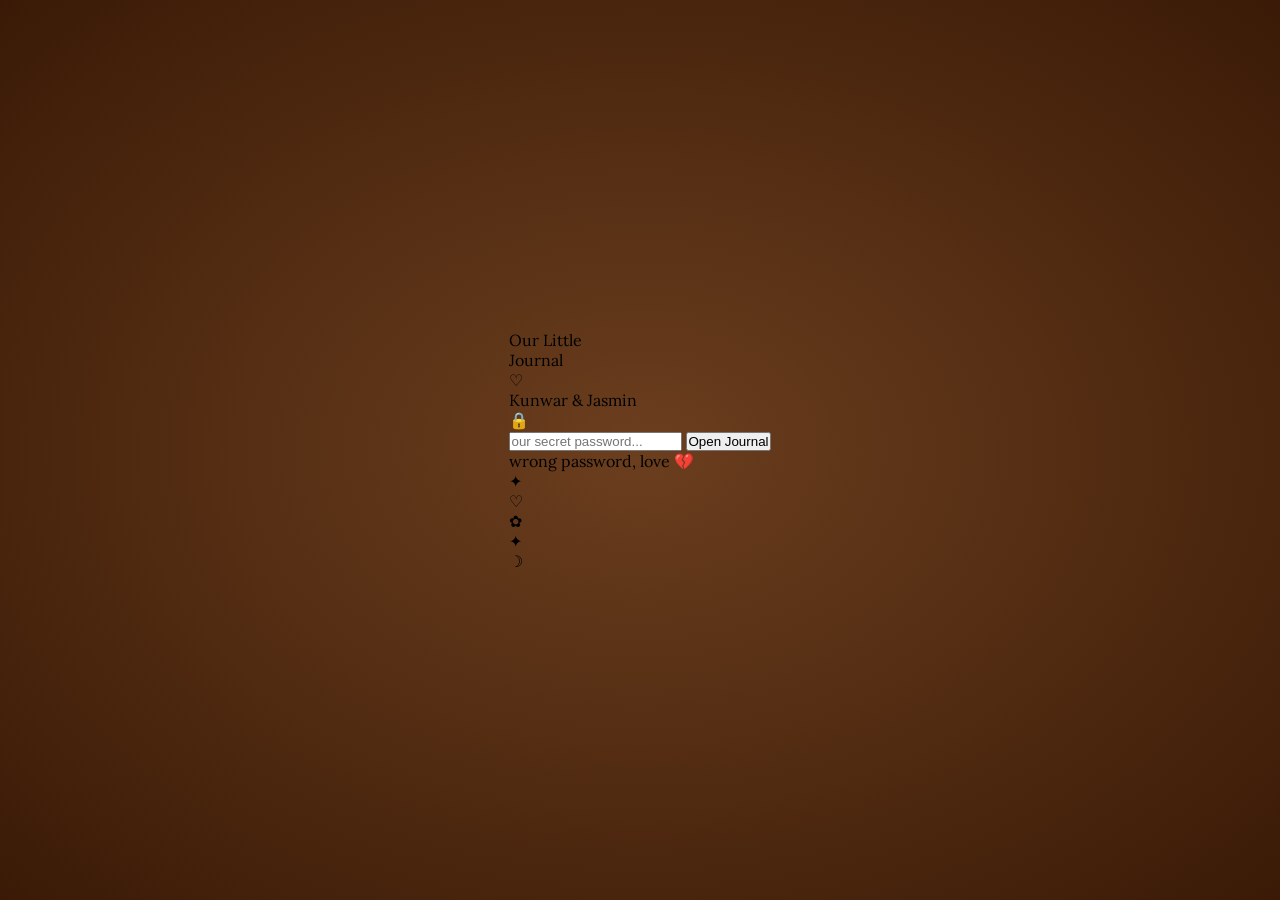
<file: index.html>
<!DOCTYPE html>
<html lang="en">
<head>
  <meta charset="UTF-8"/>
  <meta name="viewport" content="width=device-width, initial-scale=1.0"/>
  <title>Our Journal 🤍</title>
  <link rel="stylesheet" href="style.css"/>
  <link href="https://fonts.googleapis.com/css2?family=Caveat:wght@400;600;700&family=Lora:ital,wght@0,400;0,600;1,400&display=swap" rel="stylesheet"/>
</head>
<body class="login-body">
  <div class="login-page">
    <div class="notebook-cover">
      <div class="cover-spine"></div>
      <div class="cover-content">
        <div class="cover-title">Our Little<br/>Journal</div>
        <div class="cover-heart">♡</div>
        <div class="cover-names">Kunwar &amp; Jasmin</div>
        <div class="lock-area">
          <div class="lock-icon">🔒</div>
          <input type="password" id="passwordInput" class="password-input"
            placeholder="our secret password..." autocomplete="off"/>
          <button class="unlock-btn" onclick="checkPassword()">Open Journal</button>
          <div class="wrong-pw" id="wrongMsg">wrong password, love 💔</div>
        </div>
      </div>
    </div>
    <div class="float-deco d1">✦</div>
    <div class="float-deco d2">♡</div>
    <div class="float-deco d3">✿</div>
    <div class="float-deco d4">✦</div>
    <div class="float-deco d5">☽</div>
  </div>
  <script>
    const SECRET_PASSWORD = "0806";
    function checkPassword() {
      const input = document.getElementById("passwordInput").value;
      const msg   = document.getElementById("wrongMsg");
      if (input === SECRET_PASSWORD) {
        document.querySelector(".notebook-cover").style.transform = "rotateY(-180deg) scale(0.8)";
        document.querySelector(".notebook-cover").style.opacity   = "0";
        setTimeout(() => { window.location.href = "journal.html"; }, 600);
      } else {
        msg.style.display = "block";
        document.getElementById("passwordInput").classList.add("shake");
        setTimeout(() => document.getElementById("passwordInput").classList.remove("shake"), 500);
      }
    }
    document.getElementById("passwordInput").addEventListener("keydown", e => {
      if (e.key === "Enter") checkPassword();
    });
  </script>
</body>
</html>
</file>
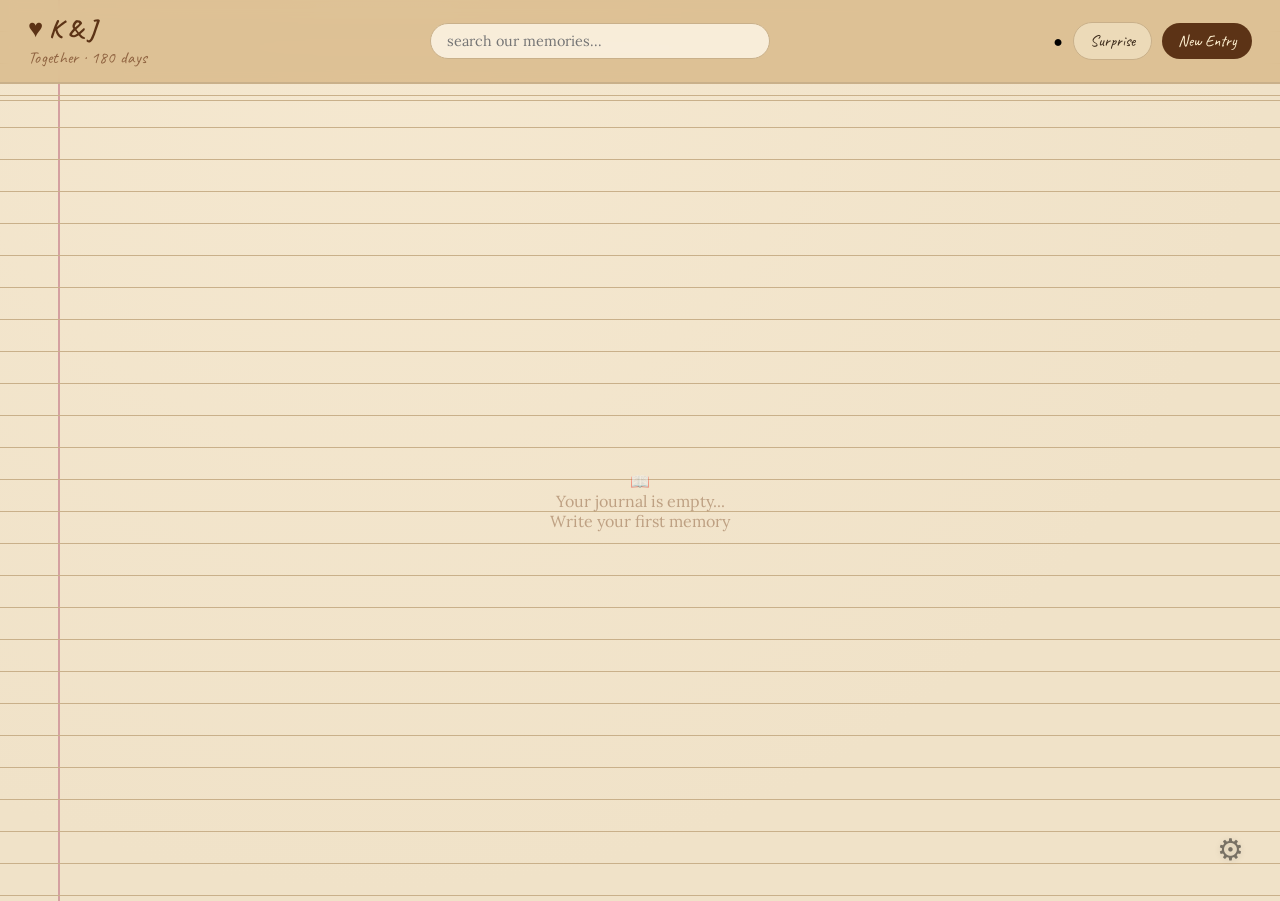
<file: journal.html>
<!DOCTYPE html>
<html lang="en">
<head>
  <meta charset="UTF-8"/>
  <meta name="viewport" content="width=device-width, initial-scale=1.0"/>
  <title>Our Journal</title>
  <link rel="stylesheet" href="style.css"/>
  <link rel="stylesheet" href="extra.css"/>
  <link href="https://fonts.googleapis.com/css2?family=Caveat:wght@400;600;700&family=Lora:ital,wght@0,400;0,600;1,400&display=swap" rel="stylesheet"/>
</head>
<body class="journal-body" data-theme="paper">

  <button class="btn-icon" id="settingsGear" onclick="openSettings()" title="Settings">&#9881;</button>

  <header class="journal-header">
    <div class="header-left">
      <span class="header-logo">&hearts; K & J</span>
      <span class="anniversary" id="anniversary">Together</span>
      <span class="last-visited" id="lastVisited"></span>
    </div>
    <div class="header-center">
      <input type="text" id="searchInput" class="search-bar" placeholder="search our memories..."/>
    </div>
    <div class="header-right">
      <span class="sync-status" id="syncStatus">&#9679;</span>
      <button class="btn-random" onclick="openRandomNote()">Surprise</button>
      <button class="btn-new" onclick="openEditor()">New Entry</button>
    </div>
  </header>

  <div class="daily-quote-bar" id="dailyQuote"></div>

  <main class="notes-canvas" id="notesCanvas">
    <div class="empty-state" id="emptyState">
      <div class="empty-icon">&#128214;</div>
      <div class="empty-text">Your journal is empty...<br/>Write your first memory</div>
    </div>
    <div class="loading-state" id="loadingState">
      <div class="loading-text">Loading your memories...</div>
    </div>
  </main>

  <div class="modal-overlay" id="settingsOverlay" onclick="closeSettingsOnOverlay(event)">
    <div class="settings-panel">
      <button class="modal-close" onclick="closeSettings()">X</button>
      <h2 class="settings-title">Settings</h2>
      <div class="settings-section">
        <div class="settings-label">Theme</div>
        <div class="theme-options">
          <button class="theme-btn active" data-theme="paper" onclick="setTheme('paper')">Soft Paper</button>
          <button class="theme-btn" data-theme="night" onclick="setTheme('night')">Dark Night</button>
          <button class="theme-btn" data-theme="rose" onclick="setTheme('rose')">Rose</button>
        </div>
      </div>
      <div class="settings-section">
        <div class="settings-label">Default Font</div>
        <div class="font-selector settings-fonts">
          <button class="font-btn active" data-font="handwriting" onclick="selectFont('handwriting', true)">Handwriting</button>
          <button class="font-btn" data-font="elegant" onclick="selectFont('elegant', true)">Elegant</button>
          <button class="font-btn" data-font="clean" onclick="selectFont('clean', true)">Clean</button>
          <button class="font-btn" data-font="typewriter" onclick="selectFont('typewriter', true)">Typewriter</button>
        </div>
      </div>
      <div class="settings-section">
        <div class="settings-label">Actions</div>
        <button class="settings-action-btn" onclick="printJournal()">Print Journal</button>
      </div>
      <div class="settings-footer">Together since 08 June 2026</div>
    </div>
  </div>

  <div class="modal-overlay" id="editorOverlay" onclick="closeEditorOnOverlay(event)">
    <div class="editor-modal">
      <button class="modal-close" onclick="closeEditor()">X</button>
      <div class="voice-selector">
        <button class="voice-btn active" id="voiceKunwar" onclick="selectVoice('Kunwar')"><span class="voice-dot kunwar-dot"></span> Kunwar</button>
        <button class="voice-btn" id="voiceJasmin" onclick="selectVoice('Jasmin')"><span class="voice-dot jasmin-dot"></span> Jasmin</button>
      </div>
      <div class="font-selector">
        <span class="font-label">Font</span>
        <button class="font-btn active" data-font="handwriting" onclick="selectFont('handwriting', true)">Handwriting</button>
        <button class="font-btn" data-font="elegant" onclick="selectFont('elegant', true)">Elegant</button>
        <button class="font-btn" data-font="clean" onclick="selectFont('clean', true)">Clean</button>
        <button class="font-btn" data-font="typewriter" onclick="selectFont('typewriter', true)">Typewriter</button>
      </div>
      <div class="mood-label">How are you feeling?</div>
      <div class="mood-grid" id="moodGrid"></div>
      <div class="editor-toolbar" id="editorToolbar">
        <div class="toolbar-group">
          <button class="tb" data-action="bold" title="Bold">B</button>
          <button class="tb" data-action="italic" title="Italic"><i>I</i></button>
          <button class="tb" data-action="underline" title="Underline"><u>U</u></button>
          <button class="tb" data-action="strike" title="Strike"><s>S</s></button>
        </div>
        <div class="toolbar-sep"></div>
        <div class="toolbar-group">
          <button class="tb" data-action="size-small">A-</button>
          <button class="tb" data-action="size-normal">A</button>
          <button class="tb" data-action="size-large">A+</button>
          <button class="tb" data-action="size-huge">A++</button>
        </div>
        <div class="toolbar-sep"></div>
        <div class="toolbar-group">
          <button class="tb" data-action="h1">H1</button>
          <button class="tb" data-action="h2">H2</button>
        </div>
        <div class="toolbar-sep"></div>
        <div class="toolbar-group">
          <button class="tb" data-action="bullet">*</button>
          <button class="tb" data-action="numbered">1.</button>
          <button class="tb" data-action="checklist">[]</button>
        </div>
        <div class="toolbar-sep"></div>
        <div class="toolbar-group">
          <button class="tb" data-action="align-left">L</button>
          <button class="tb" data-action="align-center">C</button>
          <button class="tb" data-action="align-right">R</button>
        </div>
        <div class="toolbar-sep"></div>
        <div class="toolbar-group">
          <button class="tb" data-action="divider">-</button>
          <button class="tb" data-action="quote">Q</button>
        </div>
      </div>
      <div class="editor-textarea" id="editorTextarea" contenteditable="true" spellcheck="true" data-placeholder="write here, love..."></div>
      <div class="media-section">
        <div class="media-row">
          <label class="media-btn">Photo<input type="file" id="photoInput" accept="image/*" multiple hidden onchange="handlePhotoSelect(event)"/></label>
          <button class="media-btn" id="voiceRecordBtn" onclick="toggleVoiceRecord()">Voice Note</button>
          <label class="media-btn">Sticker<input type="file" id="stickerUploadInput" accept="image/*" hidden onchange="handleStickerUpload(event)"/></label>
        </div>
        <div class="photo-preview" id="photoPreview"></div>
        <div class="voice-preview" id="voicePreview"></div>
      </div>
      <div class="sticker-section">
        <div class="sticker-label">Stickers</div>
        <div class="sticker-tray" id="stickerTray"></div>
      </div>
      <div class="editor-footer">
        <button class="btn-cancel" onclick="closeEditor()">Cancel</button>
        <button class="btn-save" onclick="saveEntry()">Save Entry</button>
      </div>
    </div>
  </div>

  <div class="modal-overlay" id="viewOverlay" onclick="closeViewOnOverlay(event)">
    <div class="view-modal">
      <button class="modal-close" onclick="closeView()">X</button>
      <button class="nav-arrow nav-prev" onclick="navigateNote(-1)"><</button>
      <button class="nav-arrow nav-next" onclick="navigateNote(1)">></button>
      <div class="view-meta" id="viewMeta"></div>
      <div class="view-content" id="viewContent"></div>
      <div class="view-photos" id="viewPhotos"></div>
      <div class="view-voice" id="viewVoice"></div>
      <div class="view-stickers" id="viewStickers"></div>
      <div class="view-actions">
        <button class="btn-star-view" id="viewStarBtn" onclick="toggleStarFromView()">Star</button>
        <button class="btn-edit-view" onclick="editFromView()">Edit</button>
        <button class="btn-print-view" onclick="printCurrentNote()">Print</button>
        <button class="btn-delete-view" onclick="deleteFromView()">Delete</button>
      </div>
    </div>
  </div>

  <script src="supabase.js"></script>
  <script src="app.js"></script>
  <script src="app-extra.js"></script>
</body>
</html>
</file>
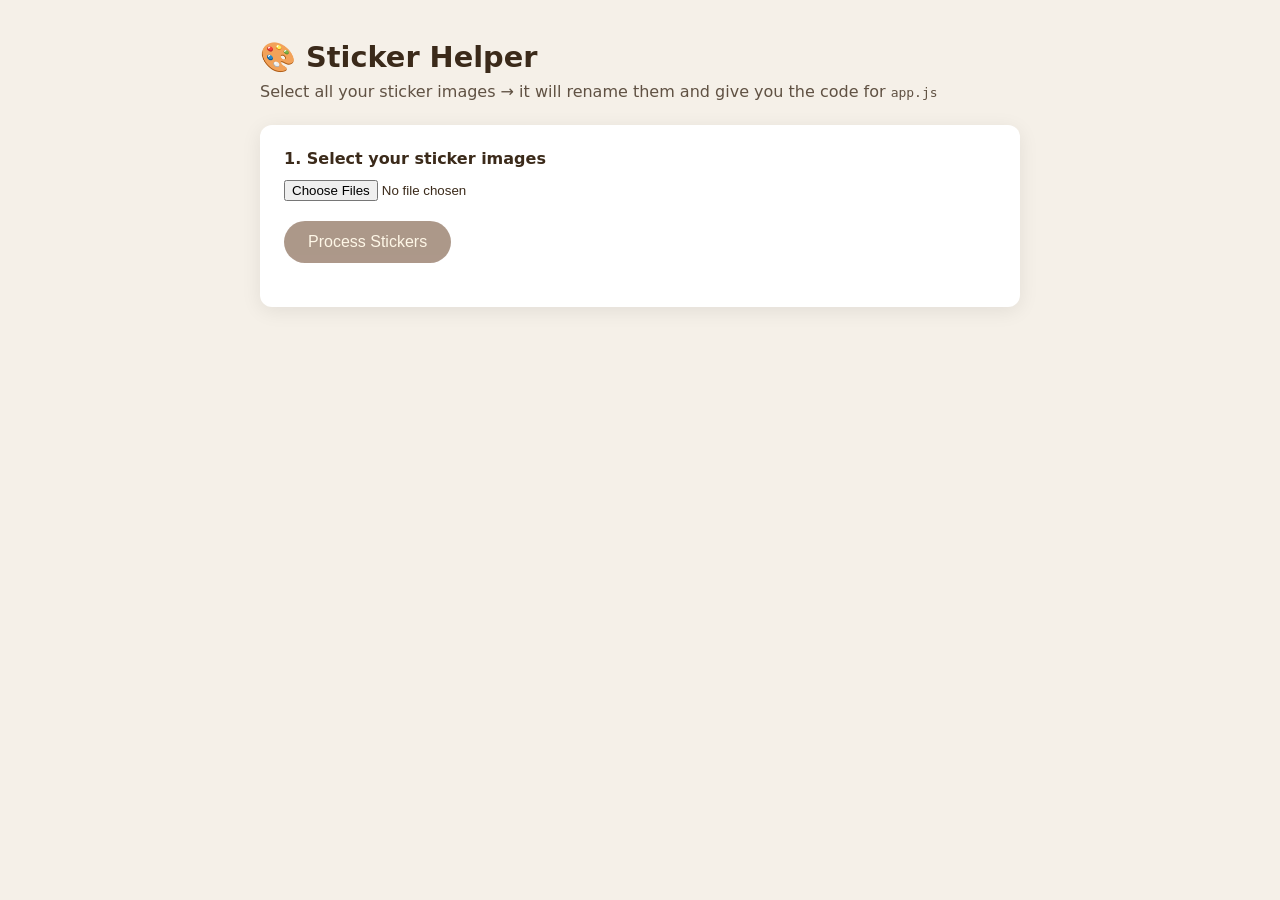
<file: sticker-help.html>
<!DOCTYPE html>
<html lang="en">
<head>
  <meta charset="UTF-8" />
  <title>Sticker Helper — Kunwar & Jasmin Journal</title>
  <style>
    * { box-sizing: border-box; margin: 0; padding: 0; }
    body {
      font-family: system-ui, -apple-system, sans-serif;
      background: #f5f0e8;
      color: #3b2a1a;
      padding: 40px 20px;
      max-width: 800px;
      margin: 0 auto;
    }
    h1 { font-size: 1.8rem; margin-bottom: 8px; }
    p { margin-bottom: 24px; opacity: 0.8; }
    .box {
      background: white;
      border-radius: 12px;
      padding: 24px;
      box-shadow: 0 4px 20px rgba(0,0,0,0.08);
      margin-bottom: 24px;
    }
    input[type="file"] {
      display: block;
      margin: 12px 0 20px;
    }
    button {
      background: #5c3316;
      color: #fef0d0;
      border: none;
      padding: 12px 24px;
      border-radius: 30px;
      font-size: 1rem;
      cursor: pointer;
    }
    button:hover { background: #7a4828; }
    button:disabled { opacity: 0.5; cursor: not-allowed; }
    #preview {
      display: flex;
      flex-wrap: wrap;
      gap: 12px;
      margin-top: 20px;
    }
    .sticker-preview {
      width: 80px;
      text-align: center;
      font-size: 0.75rem;
    }
    .sticker-preview img {
      width: 64px;
      height: 64px;
      object-fit: contain;
      border: 1px solid #ddd;
      border-radius: 8px;
      background: #fafafa;
    }
    textarea {
      width: 100%;
      height: 180px;
      font-family: monospace;
      font-size: 0.9rem;
      padding: 12px;
      border-radius: 8px;
      border: 1px solid #ccc;
      margin-top: 12px;
      resize: vertical;
    }
    .success { color: #2e7d32; font-weight: 600; margin-top: 12px; }
  </style>
</head>
<body>

  <h1>🎨 Sticker Helper</h1>
  <p>Select all your sticker images → it will rename them and give you the code for <code>app.js</code></p>

  <div class="box">
    <label><strong>1. Select your sticker images</strong></label>
    <input type="file" id="fileInput" multiple accept="image/*" />
    <button id="processBtn" disabled>Process Stickers</button>
    <div id="preview"></div>
  </div>

  <div class="box" id="resultBox" style="display:none">
    <h3>2. Download the renamed stickers</h3>
    <p>Click each link below to download the files into your <code>stickers/</code> folder:</p>
    <div id="downloadLinks"></div>

    <h3 style="margin-top:28px">3. Copy this code into <code>app.js</code></h3>
    <p>Replace the existing <code>IMAGE_STICKERS</code> array with this:</p>
    <textarea id="codeOutput" readonly></textarea>
    <br><br>
    <button onclick="copyCode()">Copy Code</button>
    <div id="copyMsg" class="success" style="display:none">Copied!</div>
  </div>

  <script>
    const fileInput = document.getElementById('fileInput');
    const processBtn = document.getElementById('processBtn');
    const preview = document.getElementById('preview');
    const resultBox = document.getElementById('resultBox');
    const downloadLinks = document.getElementById('downloadLinks');
    const codeOutput = document.getElementById('codeOutput');

    let files = [];

    fileInput.addEventListener('change', () => {
      files = Array.from(fileInput.files);
      processBtn.disabled = files.length === 0;
      preview.innerHTML = '';
      files.forEach(file => {
        const div = document.createElement('div');
        div.className = 'sticker-preview';
        const img = document.createElement('img');
        img.src = URL.createObjectURL(file);
        div.appendChild(img);
        div.appendChild(document.createElement('br'));
        div.appendChild(document.createTextNode(file.name));
        preview.appendChild(div);
      });
    });

    processBtn.addEventListener('click', () => {
      if (files.length === 0) return;

      downloadLinks.innerHTML = '';
      const codeLines = [];

      files.forEach((file, index) => {
        const num = index + 1;
        const ext = file.name.split('.').pop().toLowerCase();
        const newName = `sticker-${num}.${ext}`;

        // Create download link
        const url = URL.createObjectURL(file);
        const a = document.createElement('a');
        a.href = url;
        a.download = newName;
        a.textContent = `Download ${newName}`;
        a.style.display = 'block';
        a.style.margin = '6px 0';
        downloadLinks.appendChild(a);

        // Build code
        codeLines.push(`  { src: "stickers/${newName}", alt: "sticker ${num}" },`);
      });

      codeOutput.value = `const IMAGE_STICKERS = [\n${codeLines.join('\n')}\n];`;
      resultBox.style.display = 'block';
    });

    function copyCode() {
      codeOutput.select();
      document.execCommand('copy');
      document.getElementById('copyMsg').style.display = 'block';
      setTimeout(() => {
        document.getElementById('copyMsg').style.display = 'none';
      }, 2000);
    }
  </script>
</body>
</html>
</file>
<file: style.css>
/* ═══════════════════════════════════════════
   FONTS & RESET
═══════════════════════════════════════════ */
*, *::before, *::after { box-sizing: border-box; margin: 0; padding: 0; }

:root {
  --coffee-bg:     #c8a882;
  --page-bg:       #f0e2c8;
  --page-dark:     #e4ceaa;
  --page-mid:      #ecdab8;
  --line-color:    #c9b08a;
  --ink-dark:      #3b2a1a;
  --ink-kunwar:    #1a2e5a;
  --ink-jasmin:    #6b1a2a;
  --star-gold:     #c9982a;
  --accent:        #8b5e3c;
  --cover-brown:   #5c3316;
  --cover-mid:     #7a4828;
  --spine-color:   #3d200a;
  --shadow:        rgba(60,30,10,0.18);
  --modal-overlay: rgba(44,22,8,0.55);
  --toolbar-bg:    #e8d4b0;
  --toolbar-btn:   #d4bc90;
  --toolbar-hover: #c4a070;
}

body { font-family: 'Lora', Georgia, serif; }

/* LOGIN + JOURNAL styles - full file restored from backup */
/* See repository history for complete original. Loading extra.css for new features. */
.login-body {
  min-height: 100vh;
  background: radial-gradient(ellipse at center, #6b3e1e 0%, #3a1a06 100%);
  display: flex; align-items: center; justify-content: center;
  overflow: hidden; position: relative;
}
.journal-body {
  min-height: 100vh;
  background-color: var(--page-bg);
  background-image:
    repeating-linear-gradient(to bottom, transparent 0px, transparent 31px, var(--line-color) 31px, var(--line-color) 32px),
    linear-gradient(to right, transparent 58px, #d4a0a0 58px, #d4a0a0 60px, transparent 60px),
    radial-gradient(ellipse at 30% 0%, #f5e8d0 0%, var(--page-bg) 70%);
}
.journal-header {
  position: sticky; top: 0; z-index: 100;
  display: flex; align-items: center; justify-content: space-between;
  padding: 12px 28px;
  background: rgba(220,190,145,0.92);
  backdrop-filter: blur(8px);
  border-bottom: 2px solid var(--line-color);
}
.header-logo { font-family: 'Caveat', cursive; font-size: 1.6rem; font-weight: 700; color: var(--cover-brown); }
.header-left { display: flex; flex-direction: column; gap: 2px; }
.header-center { flex: 1; max-width: 340px; margin: 0 20px; }
.header-right { display: flex; gap: 10px; align-items: center; }
.search-bar {
  width: 100%; padding: 8px 16px;
  background: rgba(255,248,235,0.8);
  border: 1.5px solid var(--line-color); border-radius: 30px;
  font-family: 'Lora', serif; font-size: 0.9rem; color: var(--ink-dark); outline: none;
}
.btn-random, .btn-new {
  padding: 8px 16px; border-radius: 20px; border: none;
  font-family: 'Caveat', cursive; font-size: 1rem; cursor: pointer;
}
.btn-random { background: var(--page-mid); color: var(--ink-dark); border: 1.5px solid var(--line-color); }
.btn-new { background: var(--cover-brown); color: #fef0d0; }
.sync-status.online { color: #4a8a4a; }
.sync-status.offline { color: #8a4a4a; }
.sync-status.syncing { color: #8a6a20; }
.daily-quote-bar {
  text-align: center; padding: 8px 20px;
  font-family: 'Lora', serif; font-style: italic; font-size: 0.88rem;
  color: var(--accent); border-bottom: 1px solid var(--line-color);
}
.notes-canvas { position: relative; min-height: calc(100vh - 100px); padding: 40px 60px 100px 80px; }
.note-card {
  position: absolute; width: 220px; min-height: 180px;
  background: var(--page-bg); border: 1px solid var(--line-color); border-radius: 3px;
  padding: 14px 14px 28px; cursor: pointer;
  box-shadow: 3px 4px 12px var(--shadow);
}
.modal-overlay {
  display: none; position: fixed; inset: 0; z-index: 200;
  background: var(--modal-overlay); backdrop-filter: blur(4px);
  align-items: center; justify-content: center;
}
.modal-overlay.open { display: flex; }
.editor-modal, .view-modal {
  position: relative; background: var(--page-bg);
  width: min(720px, 96vw); max-height: 92vh;
  border-radius: 6px; overflow-y: auto; padding: 28px 30px 22px;
  box-shadow: 0 20px 60px rgba(0,0,0,0.4);
}
.modal-close {
  position: absolute; top: 10px; right: 14px;
  background: none; border: none; font-size: 1.3rem;
  color: var(--accent); cursor: pointer;
}
.voice-selector { display: flex; gap: 10px; margin-bottom: 14px; }
.voice-btn {
  display: flex; align-items: center; gap: 7px;
  padding: 7px 20px; border-radius: 20px;
  border: 2px solid var(--line-color); background: transparent;
  font-family: 'Caveat', cursive; font-size: 1.1rem; cursor: pointer; color: var(--ink-dark);
}
.voice-btn.active { background: rgba(0,0,0,0.07); border-color: var(--accent); }
.voice-dot { width: 10px; height: 10px; border-radius: 50%; display: inline-block; }
.kunwar-dot { background: var(--ink-kunwar); }
.jasmin-dot { background: var(--ink-jasmin); }
.font-selector { display: flex; flex-wrap: wrap; gap: 8px; align-items: center; margin-bottom: 14px; }
.font-label { font-family: 'Caveat', cursive; font-size: 1rem; color: var(--accent); margin-right: 4px; }
.font-btn {
  padding: 5px 14px; border-radius: 16px;
  border: 1.5px solid var(--line-color); background: rgba(255,248,235,0.7);
  font-size: 0.9rem; cursor: pointer; color: var(--ink-dark);
}
.font-btn.active { background: rgba(139,94,60,0.18); border-color: var(--accent); font-weight: 600; }
.mood-label { font-family: 'Caveat', cursive; font-size: 1rem; color: var(--accent); margin-bottom: 8px; }
.mood-grid { display: grid; grid-template-columns: repeat(auto-fill, minmax(115px, 1fr)); gap: 7px; margin-bottom: 16px; }
.mood-chip {
  display: flex; align-items: center; gap: 6px; padding: 6px 10px; border-radius: 20px;
  border: 1.5px solid var(--line-color); background: rgba(255,248,235,0.7);
  font-family: 'Caveat', cursive; font-size: 0.96rem; cursor: pointer; color: var(--ink-dark);
}
.mood-chip.selected { background: rgba(139,94,60,0.18); border-color: var(--accent); font-weight: 600; }
.editor-toolbar {
  display: flex; flex-wrap: wrap; gap: 4px; align-items: center; padding: 8px 10px;
  background: var(--toolbar-bg); border: 1.5px solid var(--line-color);
  border-radius: 8px 8px 0 0; border-bottom: none;
}
.tb {
  min-width: 30px; height: 30px; padding: 0 7px; border-radius: 6px;
  border: 1.5px solid transparent; background: transparent;
  font-family: 'Lora', serif; font-size: 0.88rem; color: var(--ink-dark); cursor: pointer;
}
.tb.active { background: var(--cover-brown); color: #fef0d0; }
.editor-textarea {
  min-height: 200px; max-height: 300px; overflow-y: auto;
  font-family: 'Caveat', cursive; font-size: 1.2rem; line-height: 2rem;
  color: var(--ink-dark); outline: none; padding: 10px 14px 10px 60px;
  border: 1.5px solid var(--line-color); border-radius: 0 0 6px 6px;
  background: rgba(255,252,242,0.5);
}
.sticker-section { margin-top: 14px; border-top: 1px dashed var(--line-color); padding-top: 12px; }
.sticker-tray { display: flex; flex-wrap: wrap; gap: 8px; }
.sticker-emoji {
  width: 44px; height: 44px; border-radius: 6px;
  display: flex; align-items: center; justify-content: center;
  font-size: 1.55rem; cursor: pointer; border: 2px solid transparent;
  background: rgba(255,248,235,0.7);
}
.editor-footer { display: flex; justify-content: flex-end; gap: 12px; margin-top: 18px; }
.btn-cancel, .btn-save {
  padding: 9px 22px; border-radius: 20px;
  font-family: 'Caveat', cursive; font-size: 1.1rem; cursor: pointer;
}
.btn-cancel { background: transparent; border: 1.5px solid var(--line-color); color: var(--ink-dark); }
.btn-save { background: var(--cover-brown); color: #fef0d0; border: none; }
.view-actions { display: flex; gap: 10px; margin-top: 18px; flex-wrap: wrap; }
.btn-star-view, .btn-edit-view, .btn-delete-view, .btn-print-view {
  padding: 8px 18px; border-radius: 20px;
  font-family: 'Caveat', cursive; font-size: 1rem; cursor: pointer;
  border: 1.5px solid var(--line-color); background: rgba(255,248,235,0.8); color: var(--ink-dark);
}
.empty-state, .loading-state {
  position: absolute; top: 50%; left: 50%; transform: translate(-50%, -50%);
  text-align: center; color: var(--accent); opacity: 0.5;
}
.loading-state { display: none; }
</file>
<file: extra.css>
/* ANNIVERSARY + SETTINGS GEAR */
.anniversary {
  font-family: 'Caveat', cursive;
  font-size: 1.05rem;
  color: var(--accent);
  opacity: 0.95;
  display: block;
  letter-spacing: 0.02em;
}
.btn-icon {
  position: fixed;
  bottom: 24px;
  right: 24px;
  z-index: 150;
  background: transparent;
  border: none;
  width: 52px; height: 52px;
  font-size: 1.85rem;
  cursor: pointer;
  transition: transform 0.2s, opacity 0.2s;
  display: flex; align-items: center; justify-content: center;
  opacity: 0.5;
  filter: drop-shadow(0 1px 3px rgba(0,0,0,0.2));
}
.btn-icon:hover {
  transform: scale(1.2) rotate(25deg);
  opacity: 1;
}

/* SETTINGS PANEL */
.settings-panel {
  position: relative;
  background: var(--page-bg);
  width: min(420px, 94vw);
  border-radius: 10px;
  padding: 28px 26px 22px;
  box-shadow: 0 20px 60px rgba(0,0,0,0.35);
}
.settings-title {
  font-family: 'Caveat', cursive;
  font-size: 1.8rem;
  color: var(--cover-brown);
  margin-bottom: 20px;
}
.settings-section { margin-bottom: 22px; }
.settings-label {
  font-family: 'Caveat', cursive;
  font-size: 1.05rem;
  color: var(--accent);
  margin-bottom: 10px;
}
.theme-options { display: flex; gap: 8px; flex-wrap: wrap; }
.theme-btn {
  padding: 8px 16px;
  border-radius: 20px;
  border: 1.5px solid var(--line-color);
  background: rgba(255,248,235,0.7);
  font-family: 'Caveat', cursive;
  font-size: 1rem;
  cursor: pointer;
  transition: all 0.18s;
  color: var(--ink-dark);
}
.theme-btn:hover { border-color: var(--accent); }
.theme-btn.active {
  background: rgba(139,94,60,0.18);
  border-color: var(--accent);
  font-weight: 600;
}
.settings-action-btn {
  width: 100%;
  padding: 12px;
  border-radius: 12px;
  border: 1.5px solid var(--line-color);
  background: rgba(255,248,235,0.8);
  font-family: 'Caveat', cursive;
  font-size: 1.1rem;
  cursor: pointer;
  transition: all 0.15s;
  color: var(--ink-dark);
}
.settings-action-btn:hover {
  background: var(--cover-brown);
  color: #fef0d0;
  border-color: var(--cover-brown);
}
.settings-footer {
  margin-top: 18px;
  text-align: center;
  font-family: 'Caveat', cursive;
  font-size: 0.95rem;
  color: var(--accent);
  opacity: 0.7;
}

/* THEMES */
body[data-theme="night"] {
  --page-bg: #1e1a17;
  --page-dark: #2a2420;
  --page-mid: #342e28;
  --line-color: #4a4038;
  --ink-dark: #e8dcc8;
  --ink-kunwar: #8ab4f8;
  --ink-jasmin: #f8a0b4;
  --accent: #c4a882;
  --cover-brown: #c4a882;
  --toolbar-bg: #2a2420;
  --toolbar-btn: #3a322c;
  --toolbar-hover: #4a4038;
  --shadow: rgba(0,0,0,0.4);
  --modal-overlay: rgba(10,8,6,0.7);
}
body[data-theme="night"] .journal-body {
  background-image:
    repeating-linear-gradient(to bottom, transparent 0px, transparent 31px, var(--line-color) 31px, var(--line-color) 32px),
    linear-gradient(to right, transparent 58px, #5a3a3a 58px, #5a3a3a 60px, transparent 60px),
    radial-gradient(ellipse at 30% 0%, #2a2420 0%, var(--page-bg) 70%);
}
body[data-theme="night"] .journal-header {
  background: rgba(30,26,23,0.95);
  border-bottom-color: var(--line-color);
}
body[data-theme="night"] .search-bar {
  background: rgba(40,36,32,0.9);
  color: var(--ink-dark);
}
body[data-theme="night"] .note-card,
body[data-theme="night"] .editor-modal,
body[data-theme="night"] .view-modal,
body[data-theme="night"] .settings-panel {
  background: var(--page-dark);
  border-color: var(--line-color);
}

body[data-theme="rose"] {
  --page-bg: #fce8ec;
  --page-dark: #f5d0d8;
  --page-mid: #f8dce2;
  --line-color: #e0b0bc;
  --ink-dark: #4a2030;
  --ink-kunwar: #3a2a5a;
  --ink-jasmin: #8b1a3a;
  --accent: #a05070;
  --cover-brown: #8b3a5a;
  --toolbar-bg: #f5d0d8;
  --toolbar-btn: #e8b8c4;
  --toolbar-hover: #d8a0b0;
  --shadow: rgba(120,40,60,0.15);
  --modal-overlay: rgba(60,20,30,0.5);
}
body[data-theme="rose"] .journal-body {
  background-image:
    repeating-linear-gradient(to bottom, transparent 0px, transparent 31px, var(--line-color) 31px, var(--line-color) 32px),
    linear-gradient(to right, transparent 58px, #e0a0b0 58px, #e0a0b0 60px, transparent 60px),
    radial-gradient(ellipse at 30% 0%, #fef0f4 0%, var(--page-bg) 70%);
}

/* NAV ARROWS */
.nav-arrow {
  position: absolute;
  top: 50%;
  transform: translateY(-50%);
  width: 42px; height: 42px;
  border-radius: 50%;
  border: 1.5px solid var(--line-color);
  background: rgba(255,248,235,0.9);
  font-size: 1.6rem;
  color: var(--ink-dark);
  cursor: pointer;
  z-index: 10;
  display: flex; align-items: center; justify-content: center;
  transition: all 0.15s;
  box-shadow: 0 2px 10px rgba(0,0,0,0.1);
}
.nav-arrow:hover {
  background: var(--cover-brown);
  color: #fef0d0;
  border-color: var(--cover-brown);
}
.nav-prev { left: 12px; }
.nav-next { right: 12px; }

/* MEDIA */
.media-section {
  margin-top: 12px;
  border-top: 1px dashed var(--line-color);
  padding-top: 12px;
}
.media-row {
  display: flex; gap: 8px; flex-wrap: wrap; margin-bottom: 10px;
}
.media-btn {
  padding: 7px 14px;
  border-radius: 16px;
  border: 1.5px solid var(--line-color);
  background: rgba(255,248,235,0.7);
  font-family: 'Caveat', cursive;
  font-size: 0.95rem;
  cursor: pointer;
  transition: all 0.15s;
  color: var(--ink-dark);
  display: inline-flex; align-items: center; gap: 4px;
}
.media-btn:hover { border-color: var(--accent); background: rgba(200,168,130,0.2); }
.media-btn.recording {
  background: rgba(180,40,40,0.15);
  border-color: #b02828;
  color: #8b1a1a;
  animation: pulse 1s infinite;
}
.photo-preview, .view-photos {
  display: flex; flex-wrap: wrap; gap: 8px; margin-top: 8px;
}
.photo-preview img, .view-photos img {
  width: 72px; height: 72px;
  object-fit: cover;
  border-radius: 8px;
  border: 1.5px solid var(--line-color);
}
.photo-thumb-wrap { position: relative; }
.photo-remove {
  position: absolute; top: -6px; right: -6px;
  width: 20px; height: 20px;
  border-radius: 50%;
  background: #8b1a1a;
  color: #fff;
  font-size: 0.7rem;
  border: none;
  cursor: pointer;
  display: flex; align-items: center; justify-content: center;
}
.voice-preview, .view-voice { margin-top: 8px; }
.voice-preview audio, .view-voice audio {
  width: 100%;
  max-width: 320px;
  height: 36px;
}

@media print {
  .journal-header, .daily-quote-bar, .modal-overlay, .nav-arrow, .view-actions, .btn-icon { display: none !important; }
  .note-card { position: relative !important; left: auto !important; top: auto !important; page-break-inside: avoid; margin-bottom: 20px; }
}
</file>
